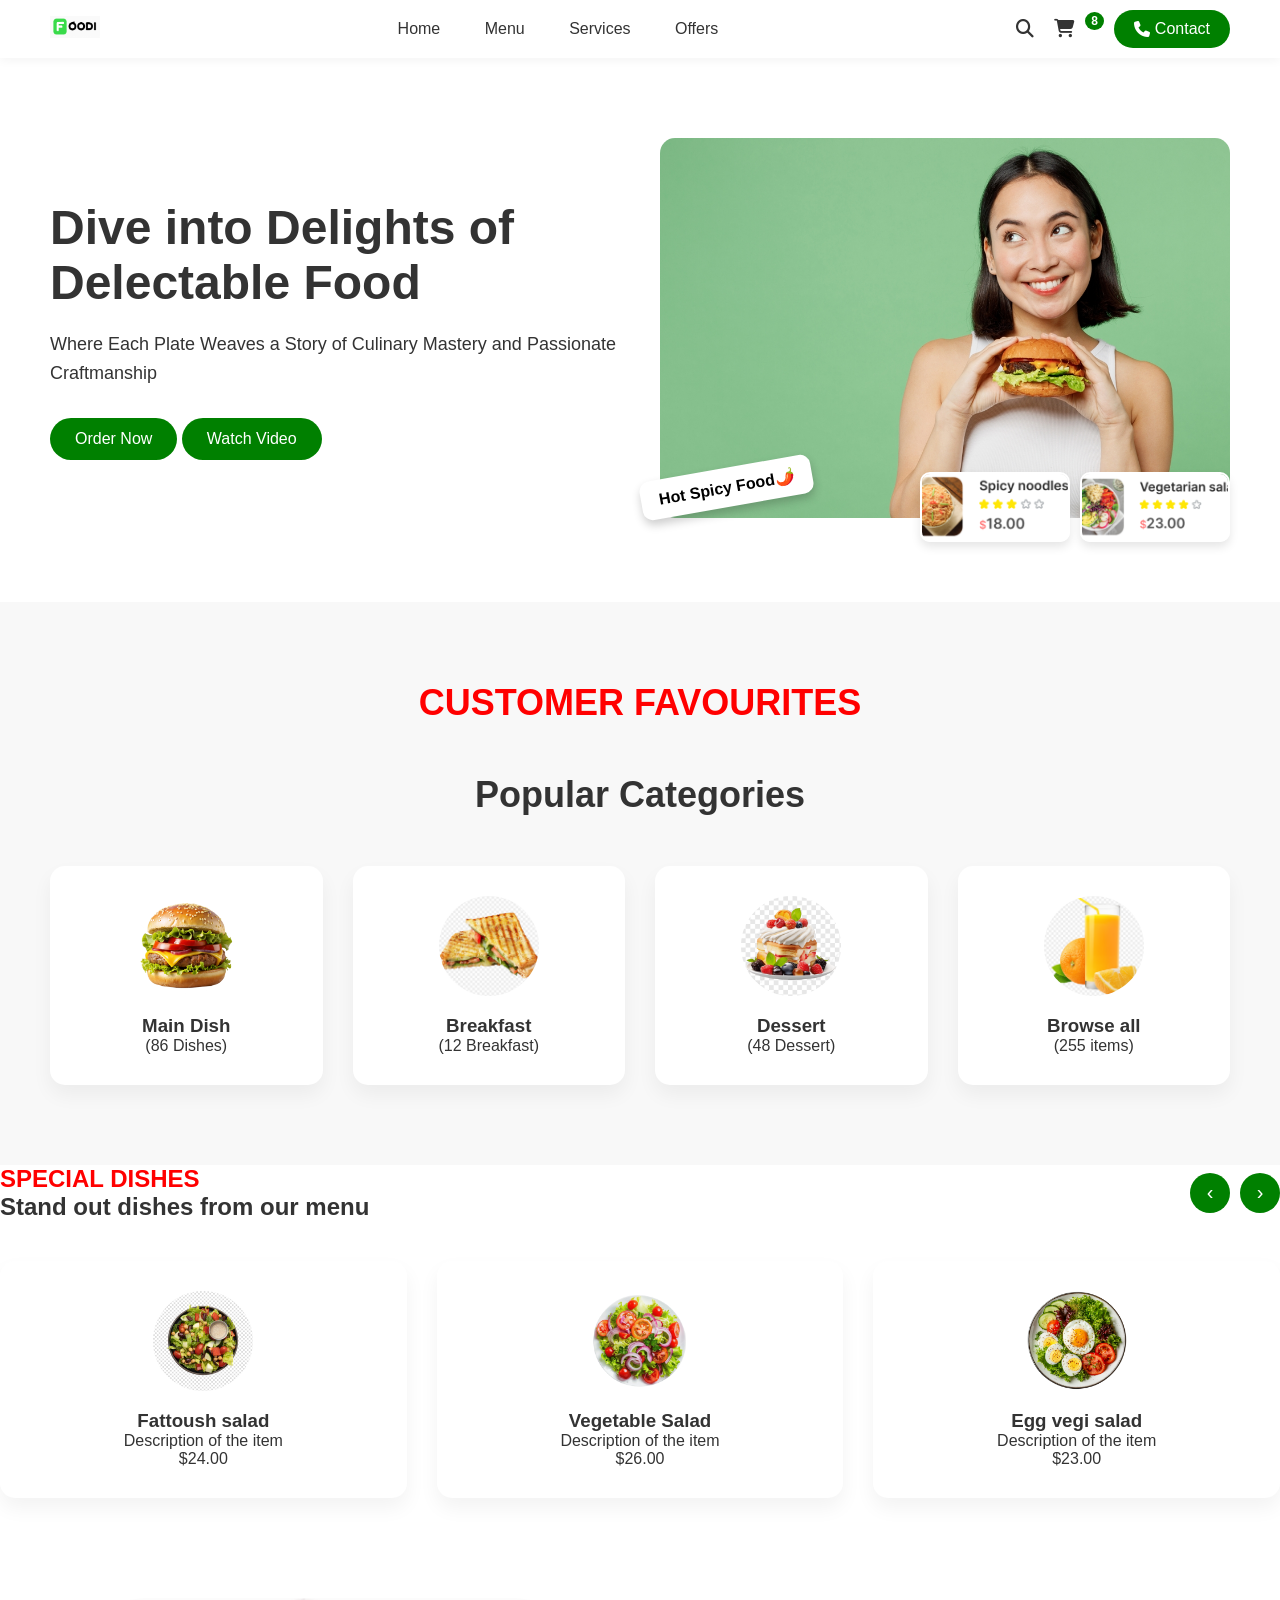
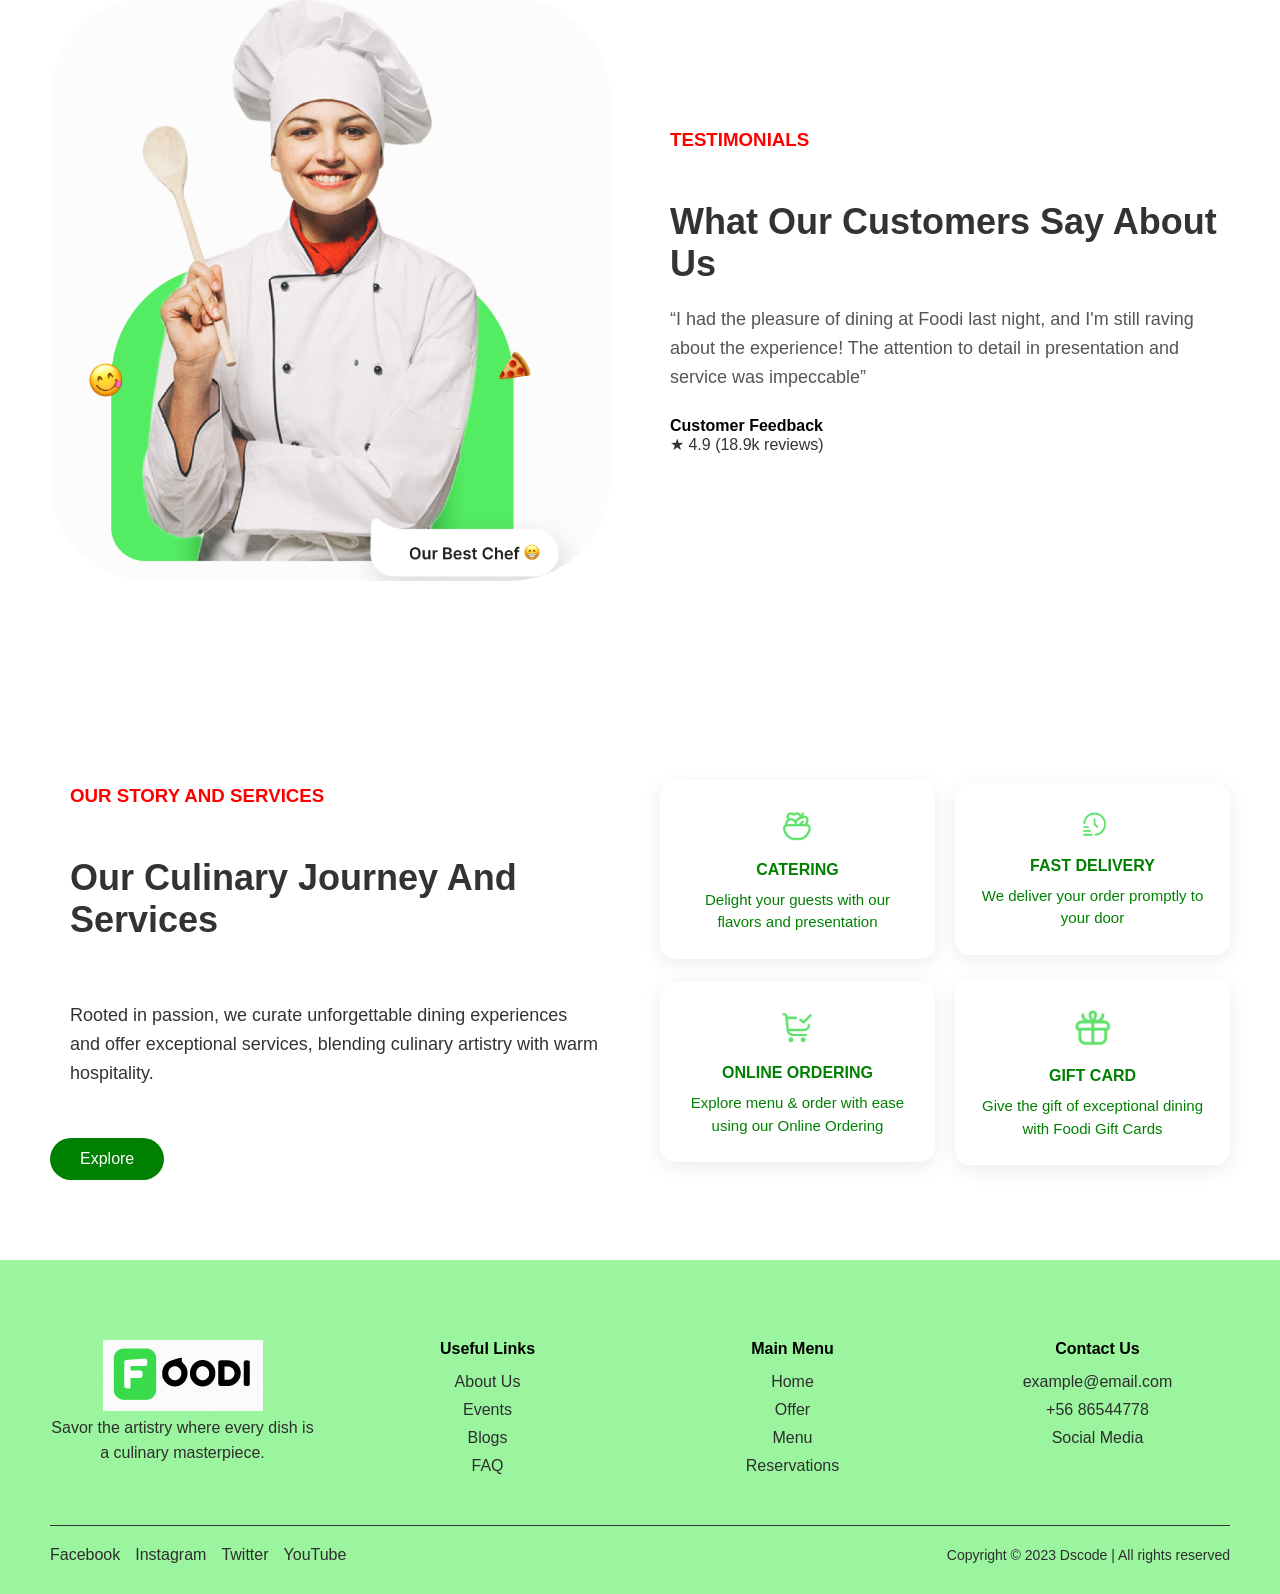
<file: index.html>
<!DOCTYPE html>
<html lang="en">
<head>
    <meta charset="UTF-8">
    <title>Foodi Restaurant</title>
    <meta name="viewport" content="width=device-width, initial-scale=1.0">

    <!-- Font Awesome Icons -->
    <link rel="stylesheet"
          href="https://cdnjs.cloudflare.com/ajax/libs/font-awesome/6.5.0/css/all.min.css">

<link rel="stylesheet" href="./assets/css/style.css">
</head>
<body>

<!-- NAVBAR -->
<header class="navbar">
    <div class="logo">
        <img src="images/logo.png" alt="Foodi Logo">
    </div>

    <nav class="nav-links">
        <a href="#">Home</a>
        <a href="#">Menu </a>
        <a href="#">Services</span></a>
        <a href="#">Offers</a>
    </nav>

    <div class="nav-right">
        <i class="fa-solid fa-magnifying-glass search-icon"></i>
        <div class="cart-icon">
            <i class="fa-solid fa-cart-shopping"></i>
            <span class="cart-badge">8</span>
        </div>
        <a href="#contact" class="contact-btn">
            <i class="fa-solid fa-phone"></i> Contact
        </a>
    </div>
</header>

<!-- HERO SECTION -->
<section class="hero">
    <div class="hero-text">
        <h1>Dive into Delights of Delectable Food</h1>
        <p>
            Where Each Plate Weaves a Story of Culinary Mastery and Passionate Craftmanship
        </p>
        <a href="#categories" class="btn">Order Now</a>
         <a href="#categories" class="btn">Watch Video</a>
         
    </div>

   <div class="hero-image">
    <img src="images/food.jpg" alt="Main Food Image" class="main-img">
    <span class="hot-text">Hot Spicy Food🌶️</span>

    <!-- Small attached images -->
    <div class="small-images">
        <img src="images/food1.png" alt="Food 1">
        <img src="images/food2.png" alt="Food 2">
    </div>
</div>

</section>

<!-- CATEGORIES -->
<section id="categories" class="categories">
    <h2 style= color:red>CUSTOMER FAVOURITES</h2>
    <h2>Popular Categories</h2>

    <div class="category-list">
        <div class="category-card">
              <img src="images/main_dish.png" alt="Main Dish">
            <h3>Main Dish</h3>
            <p>(86 Dishes)</p>
        </div>

        <div class="category-card">
             <img src="images/breakfast.png" alt="Breakfast">
            <h3>Breakfast</h3>
            <p>(12 Breakfast)</p>
        </div>

        <div class="category-card">
             <img src="images/dessert.png" alt="Dessert">
              
            <h3>Dessert</h3>
            <p>(48 Dessert)</p>
        </div>

         <div class="category-card">
            <img src="images/browse_all.png" alt="Browse All">
            <h3>Browse all</h3>
            <p>(255 items)</p>
        </div>
    </div>
</section>

<!-- SPECIAL DISHES -->
<div class="special-header">
    <div>
        <h2 style="color:red">SPECIAL DISHES</h2>
        <h2>Stand out dishes
            from our menu</h2>
    </div>

    <div class="nav-buttons">
        <button class="nav-btn">‹</button>
        <button class="nav-btn">›</button>
    </div>
</div>

    <div class="category-list">
        <div class="category-card">
            <img src="images/dish1.jpg" alt="Fattoush salad">
            <h3>Fattoush salad</h3>
            <p>Description of the item</p>
            <p>$24.00</p>
        </div>

        <div class="category-card">
            <img src="images/dish2.png" alt="Vegetable Salad">
            <h3>Vegetable Salad</h3>
            <p>Description of the item</p>
             <p>$26.00</p>
        </div>

        <div class="category-card">
            <img src="images/dish3.png" alt="Egg vegi salad">
            <h3>Egg vegi salad</h3>
             <p>Description of the item</p>
             <p>$23.00</p>
        </div>
    </div>
</section>
<!-- TESTIMONIALS -->
<section class="testimonials">
    <div class="testimonial-container">

        <!-- Left: Chef Image -->
        <div class="chef-image">
            <img src="images/chef.png" alt="Best Chef">
        </div>

        <!-- Right: Text Content -->
        <div class="testimonial-text">
            <h3 style="color:red">TESTIMONIALS</h3>
            <h2>What Our Customers Say About Us</h2>

            <p class="testimonial-desc">
                “I had the pleasure of dining at Foodi last night, and
                 I'm still raving about the experience! The attention to
                  detail in presentation and service was impeccable”
            </p>

            <p class="customer-feedback">Customer Feedback</p>
           <p>★ 4.9 (18.9k reviews)</p>
        </div>

    </div>
</section>

<!-- OUR STORY & SERVICES -->
<section class="story-services">
    <div class="story-container">

        <!-- Left Side -->
        <div class="story-text">
            <h3 style= color:red> OUR STORY AND SERVICES</h3>
            <h2>Our Culinary Journey And Services</h2>
            
            <p>
                Rooted in passion, we curate unforgettable dining experiences
                and offer exceptional services, blending culinary artistry
                with warm hospitality.
            </p>

            <button class="explore-btn">Explore</button>
        </div>

        <!-- Right Side -->
        <div class="services-grid">
            <div class="service-box">
                <img src="images/catering.png" alt="Catering Icon" class="service-icon">
                <h4 style=" color:green">CATERING</h4>
                <p>Delight your guests with our flavors and  presentation</p>
            </div>

            <div class="service-box">

                <img src="images/delivery.png" alt="Fast Delivery Icon" class="service-icon">
                <h4 style=" color:green">FAST DELIVERY</h4>
                <p>We deliver your order promptly to your door</p>
            </div>

            <div class="service-box">
            <img src="images/online_order.png" alt="Online Ordering Icon" class="service-icon">
                <h4 style=" color:green">ONLINE ORDERING</h4>
                <p>Explore menu & order with ease using our Online Ordering </p>
            </div>

            <div class="service-box">
                 <img src="images/gift_card.png" alt="Gift Card Icon" class="service-icon">
                <h4 style=" color:green">GIFT CARD</h4>
                <p>Give the gift of exceptional dining with Foodi Gift Cards</p>
            </div>
        </div>

    </div>
</section>

<!-- FOOTER -->
<footer class="footer">
    <div class="footer-container">

        <!-- Logo & Description -->
        <div class="footer-col">
            <img src="images/logo.png" alt="Foodi Logo">
            <p>
                Savor the artistry where every dish is a culinary masterpiece.
            </p>
        </div>

        <!-- Useful Links -->
        <div class="footer-col">
            <h4>Useful Links</h4>
            <ul>
                <li>About Us</li>
                <li>Events</li>
                <li>Blogs</li>
                <li>FAQ</li>
            </ul>
        </div>

        <!-- Main Menu -->
        <div class="footer-col">
            <h4>Main Menu</h4>
            <ul>
                <li>Home</li>
                <li>Offer</li>
                <li>Menu</li>
                <li>Reservations</li>
            </ul>
        </div>

        <!-- Contact -->
        <div class="footer-col">
            <h4>Contact Us</h4>
            <ul>
                <li>example@email.com</li>
                <li>+56 86544778</li>
                <li>Social Media</li>
            </ul>
        </div>

    </div>

    <!-- Bottom Footer -->
    <div class="footer-bottom">
        <div class="social-icons">
            <span>Facebook</span>
            <span>Instagram</span>
            <span>Twitter</span>
            <span>YouTube</span>
        </div>
        <p style="text-align: center;">
            Copyright © 2023 Dscode | All rights reserved
        </p>
    </div>
</footer>


</body>
</html>
</file>
<file: assets/css/style.css>
* {
    margin: 0;
    padding: 0;
    box-sizing: border-box;
}

html {
    scroll-behavior: smooth;
}

body {
    font-family: Arial, sans-serif;
    color: #333; 
}

/* NAVBAR */
.navbar {
    display: flex;
    justify-content: space-between;
    align-items: center;
    padding: 10px 50px;
    background: white;
    box-shadow: 0 2px 10px rgba(0,0,0,0.05);
}

.logo img {
    font-size: 28px;
    width: 50px;
    
}

.nav-links a {
    margin: 0 20px;
    text-decoration: none;
    color: #333;
    font-weight: 500;
    position: relative;
}

.nav-links a:hover {
    color: green; /* green hover */
}

.arrow {
    font-size: 12px;
    margin-left: 5px;
}

.nav-right {
    display: flex;
    align-items: center;
}

.search-icon,
.cart-icon i {
    font-size: 18px;
    margin-right: 20px;
    cursor: pointer;
}

.cart-icon {
    position: relative;
    margin-right: 20px;
}

.cart-badge {
    position: absolute;
    top: -8px;
    right: -10px;
    background: green;
    color: white;
    font-size: 12px;
    font-weight: bold;
    padding: 2px 6px;
    border-radius: 50%;
}

.contact-btn {
    background: green;
    color: white;
    text-decoration: none;
    padding: 10px 20px;
    border-radius: 25px;
    display: flex;
    align-items: center;
    gap: 5px;
}

.contact-btn:hover {
    background: green;
}

/* HERO SECTION */
.hero {
    display: flex;
    align-items: center;
    padding: 80px 50px;
    gap: 40px;
}

.hero-text {
    flex: 1;
}

.hero-text h1 {
    font-size: 48px;
    margin-bottom: 20px;
}

.hero-text p {
    font-size: 18px;
    margin-bottom: 30px;
    line-height: 1.6;
}

.btn {
    display: inline-block;
    padding: 12px 25px;
    background: green;
    color: white;
    text-decoration: none;
    border-radius: 25px;
}

/* HERO IMAGE */
.hero-image {
    flex: 1;
    position: relative;
}

.main-img {
    width: 100%;
    border-radius: 15px;
}

/* Hot Spicy Text */
.hot-text {
    position: absolute;
    bottom: 15px;
    left: -20px;
    background: white;
    color: Black;
    padding: 10px 18px;
    border-radius: 10px;
    font-weight: bold;
    transform: rotate(-10deg);
    box-shadow: 0 5px 10px rgba(0,0,0,0.2);
}


/* Small attached images */
.small-images {
    position: absolute;
    bottom: -20px;
    right: 0;
    display: flex;
    gap: 10px;
}

.small-images img {
    width: 150px; /* small thumbnails */
    height: 70px;
    object-fit: cover;
    border-radius: 10px;
    border: 2px solid white;
    box-shadow: 0 5px 10px rgba(0,0,0,0.1);
}

/* Responsive */
@media (max-width: 768px) {
    .hero {
        flex-direction: column;
        text-align: center;
    }

    .small-images {
        bottom: -15px;
        justify-content: center;
    }

    .small-images img {
        width: 80px;
        height: 60px;
    }
}


/* CATEGORIES */
.categories {
    padding: 80px 50px;
    background: #f8f8f8;
}

.categories h2 {
    text-align: center;
    font-size: 36px;
    margin-bottom: 50px;
}

.category-list {
    display: flex;
    gap: 30px;
}

.category-card {
    background: white;
    padding: 30px;
    border-radius: 15px;
    text-align: center;
    flex: 1;
    box-shadow: 0 10px 20px rgba(0,0,0,0.05);
}
.category-card img {
    width: 100px;         /* size of the circle */
    height: 100px;
    object-fit: cover;    /* ensures image fills circle nicely */
    border-radius: 50%;   /* makes it circular */
    margin-bottom: 15px;
    box-shadow: 1 5px 10px rgba(0,0,0,0.1);
}
.special-dishes {
    padding: 80px 50px;
    text-align: center;
}

.special-dishes h2 {
    margin-bottom: 15px;
}
.special-header {
    display: flex;
    justify-content: space-between;
    align-items: center;
    margin-bottom: 40px;
}

.nav-buttons {
    display: flex;
    gap: 10px;
}

.nav-btn {
    width: 40px;
    height: 40px;
    border-radius: 50%;
    border: none;
    background-color: green;
    color: white;
    font-size: 20px;
    cursor: pointer;
}

.nav-btn:hover {
    background-color: green;
}
/* TESTIMONIALS */
.testimonials {
    padding: 100px 50px;
}

.testimonial-container {
    display: flex;
    align-items: center;
    gap: 60px;
}

/* Chef Image */
.chef-image {
    position: relative;
    flex: 1;
}

.chef-image img {
    width: 100%;
    max-width: 600px;
    border-radius: 100px;
}


/* Text Section */
.testimonial-text {
    flex: 1;
}

.testimonial-text h3 {
    color: pink;
    margin-bottom: 50px;
}

.testimonial-text h2 {
    font-size: 36px;
    margin-bottom: 20px;
}

.testimonial-desc {
    font-size: 18px;
    color: #555;
    margin-bottom: 25px;
    line-height: 1.6;
}

.customer-feedback {
    color: black;
    font-weight: bold;
}

/* Responsive */
@media (max-width: 768px) {
    .testimonial-container {
        flex-direction: column;
        text-align: center;
    }

    .chef-badge {
        left: 50%;
        transform: translateX(-50%) rotate(-10deg);
    }
}

/* OUR STORY & SERVICES */
.story-services {
    padding: 80px 50px;
}

.story-container {
    display: flex;
    gap: 40px;
    align-items: center;
}

/* Left Text */
.story-text {
    flex: 1;
}

.story-text h3 {
    padding: 20px;
    color: red;
    margin-bottom: 10px;
}

.story-text h2 {
    padding: 20px;
    font-size: 36px;
    margin-bottom: 20px;
}

.story-text p {
    padding: 20px;
    font-size: 18px;
    line-height: 1.6;
    margin-bottom: 30px;
}

.explore-btn {
    padding: 12px 30px;
    background-color: green;
    color: white;
    border: none;
    border-radius: 30px;
    cursor: pointer;
    font-size: 16px;
}

.explore-btn:hover {
    background-color: green;
}

/* Right Services Grid */
.services-grid {
    align-items: center;
    flex: 1;
    display: grid;
    grid-template-columns: repeat(2, 1fr);
    gap: 20px;
}

.service-box {
    align-items: center;
    padding: 25px;
    border-radius: 15px;
    background-color: #fff;
    box-shadow: 0 5px 20px rgba(0,0,0,0.08);
}

.service-box h4 {
    text-align: center;
    margin-bottom: 10px;
}

.service-box p {
   
    color: green;
    text-align: center;
    font-size: 15px;
    line-height: 1.5;
}
.service-icon {
    width: 50px;
    margin: 0 auto 15px auto;
    display: block;
}


/* Responsive */
@media (max-width: 768px) {
    .story-container {
        flex-direction: column;
    }

    .services-grid {
        grid-template-columns: 1fr;
    }
}

/* FOOTER */
.footer {
    text-align: center;
    padding: 25px;
    background: #222;
    color: white;
}

/* RESPONSIVE */
@media (max-width: 768px) {
    .navbar {
        flex-direction: column;
        align-items: flex-start;
    }

    .nav-links {
        display: flex;
        flex-direction: column;
        margin-top: 10px;
    }

    .nav-links a {
        margin: 10px 0;
    }

    .nav-right {
        margin-top: 10px;
    }

    .hero {
        flex-direction: column;
        text-align: center;
    }

    .category-list {
        flex-direction: column;
    }
}
/* FOOTER */
.footer {
    
    background-color: rgb(146, 133, 133);
    color: black;
    padding: 80px 50px 30px;
}

.footer-container {
    display: grid;
    grid-template-columns: repeat(4, 1fr);
    gap: 40px;
    margin-bottom: 40px;
}

.footer-logo {
    font-size: 28px;
    margin-bottom: 15px;
}

.footer-col h4 {
    margin-bottom: 15px;
}

.footer-col p {
    color: #2f2e2e;
    line-height: 1.6;
}

.footer-col ul {
    list-style: none;
    padding: 0;
}

.footer-col ul li {
    margin-bottom: 10px;
    color: #2f2e2e;
    cursor: pointer;
}

.footer-col ul li:hover {
    color: #2f2e2e;
}

/* FOOTER */
.footer {
    background-color: rgb(154, 245, 158);
    color: black;
    padding: 80px 50px 30px;
}

.footer-container {
    display: grid;
    grid-template-columns: repeat(4, 1fr);
    gap: 40px;
    margin-bottom: 40px;
}

.footer-logo {
    font-size: 28px;
    margin-bottom: 15px;
}

.footer-col h4 {
    margin-bottom: 15px;
}

.footer-col p {
    color: #2f2e2e;
    line-height: 1.6;
}

.footer-col ul {
    list-style: none;
    padding: 0;
}

.footer-col ul li {
    margin-bottom: 10px;
    color: #2f2e2e;
    cursor: pointer;
}

.footer-col ul li:hover {
    color: #2f2e2e;
}

/* Bottom Footer */
.footer-bottom {
    border-top: 1px solid #333;
    padding-top: 20px;
    display: flex;
    justify-content: space-between;
    align-items: center;
}

.social-icons {
    display: flex;
    gap: 15px;
}

.social-icons span {
    cursor: pointer;
    color: #2f2e2e;
}

.social-icons span:hover {
    color: #e63946;
}

.footer-bottom p {
    text-align: center;
    color: #2f2e2e;
    font-size: 14px;
}

/* Responsive */
@media (max-width: 768px) {
    .footer-container {
        grid-template-columns: 1fr;
        text-align: center;
    }

    .footer-bottom {
        flex-direction: column;
        gap: 15px;
    }

    .social-icons {
        justify-content: center;
    }
}
</file>
